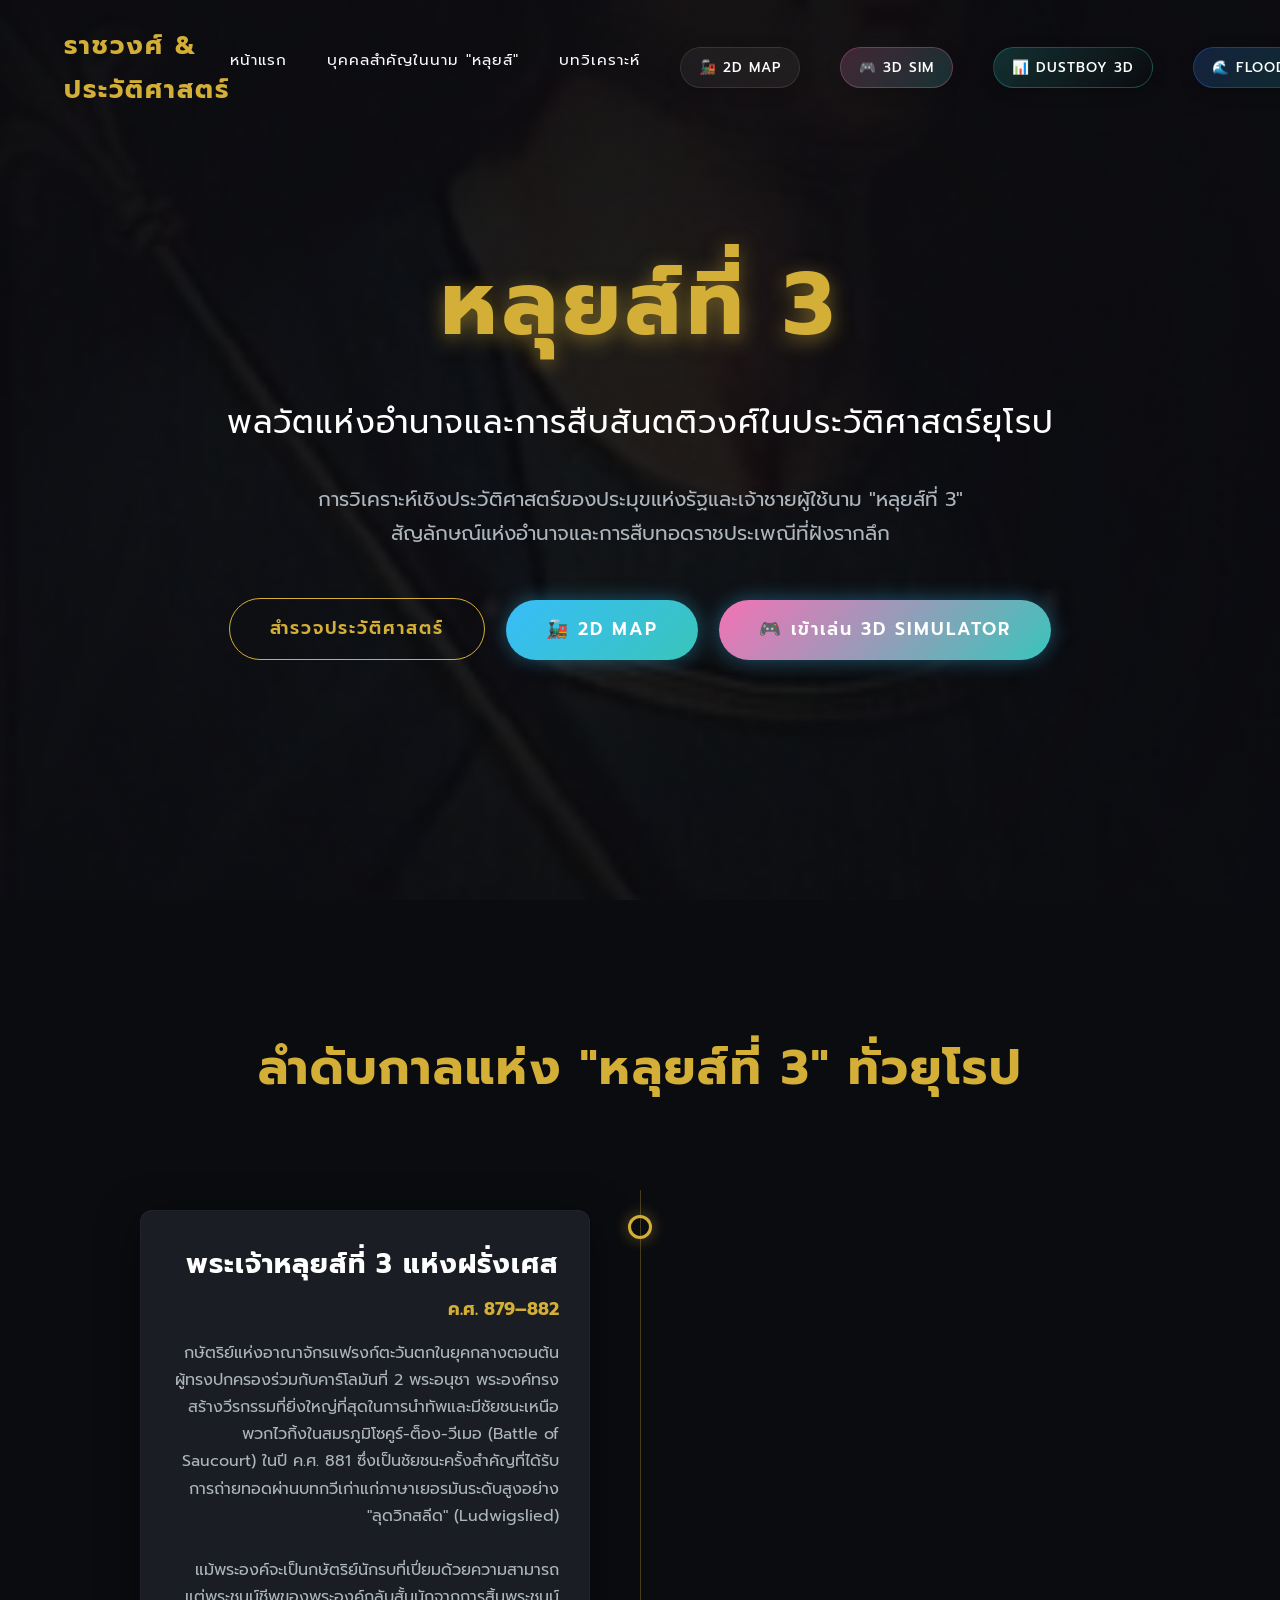
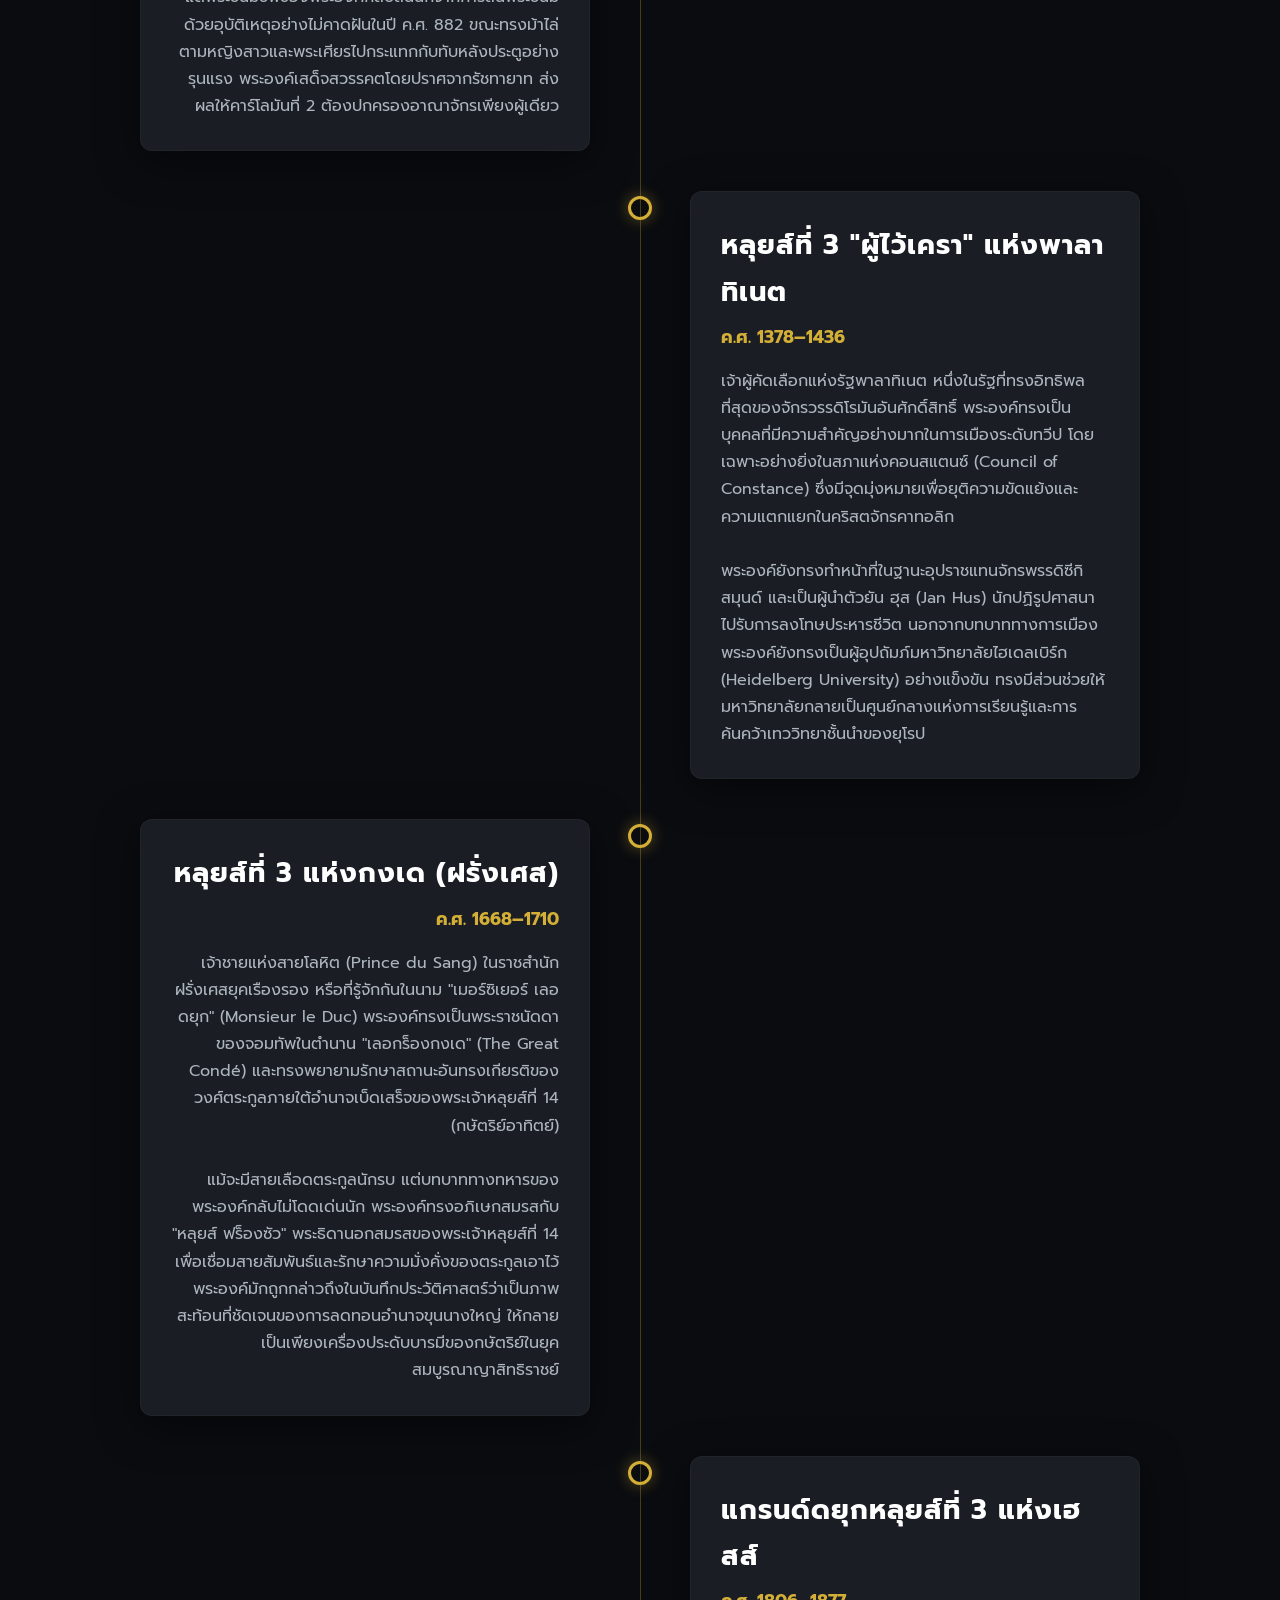
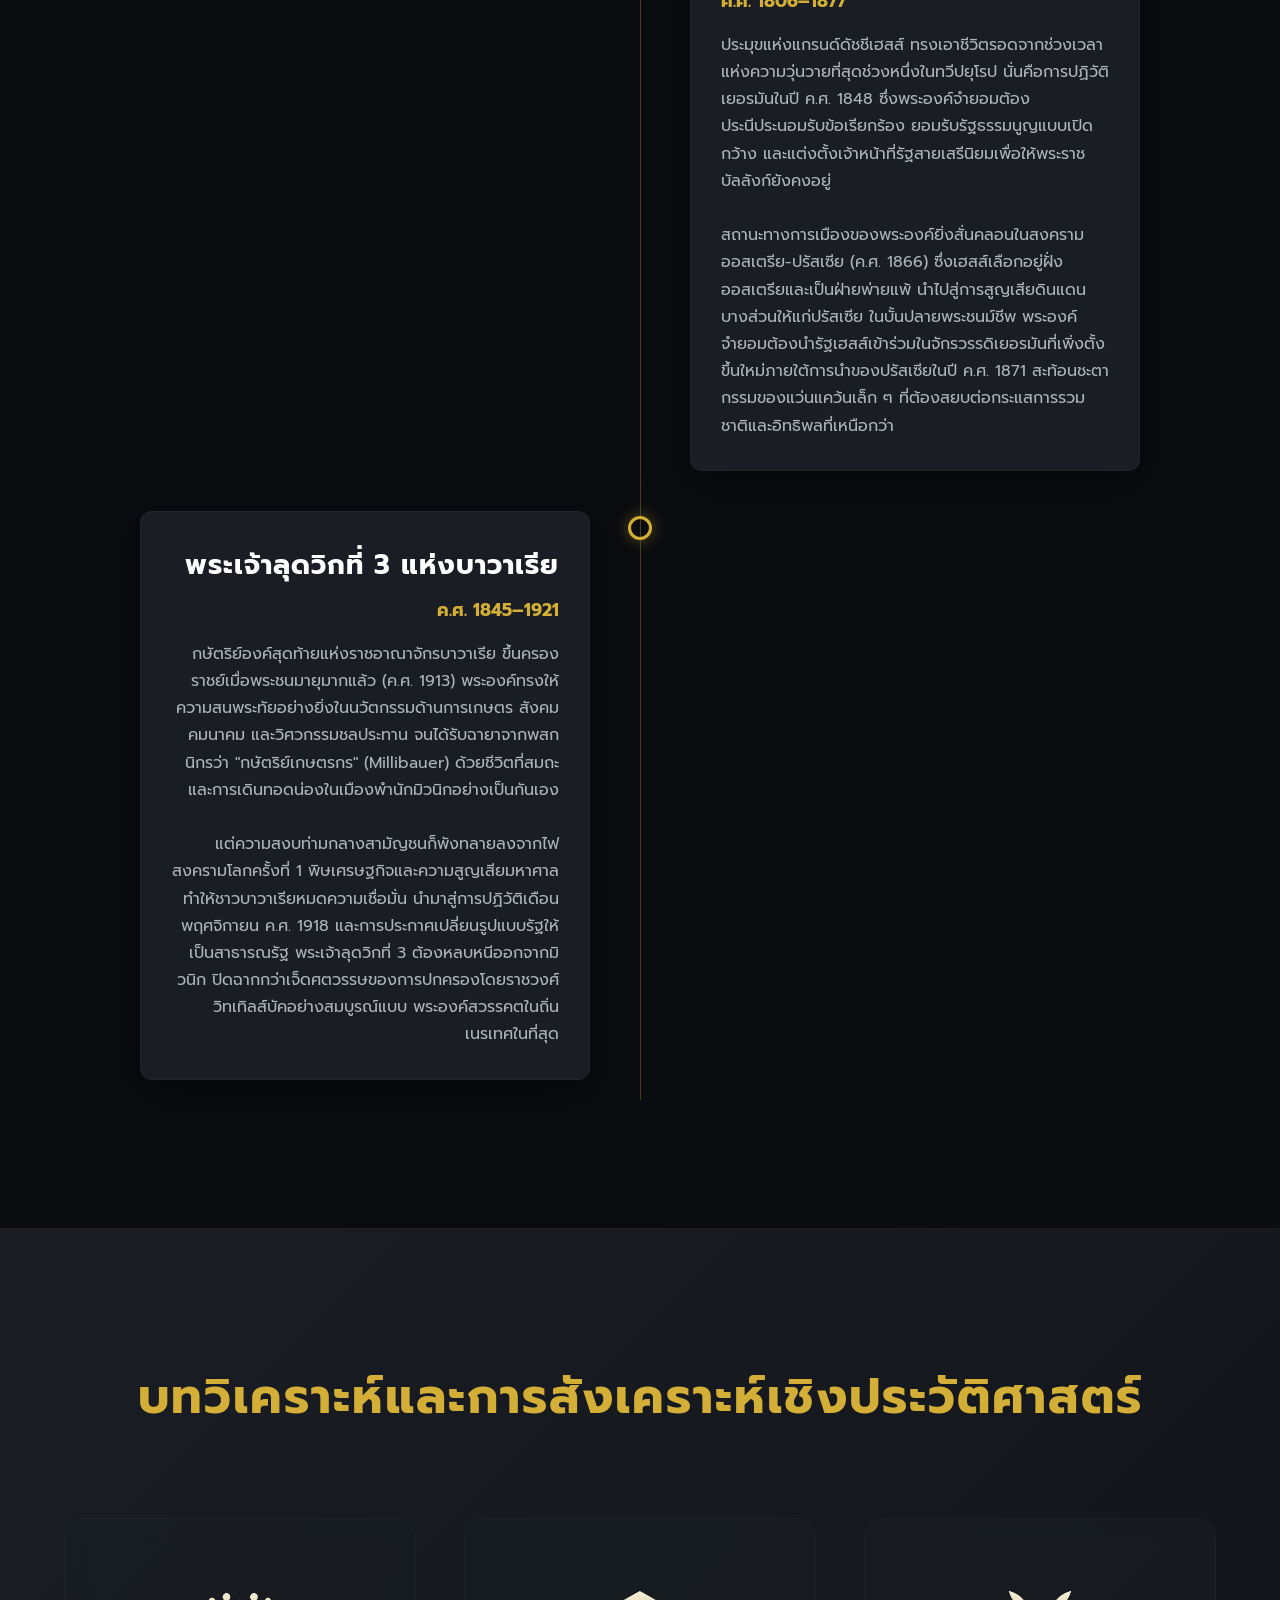
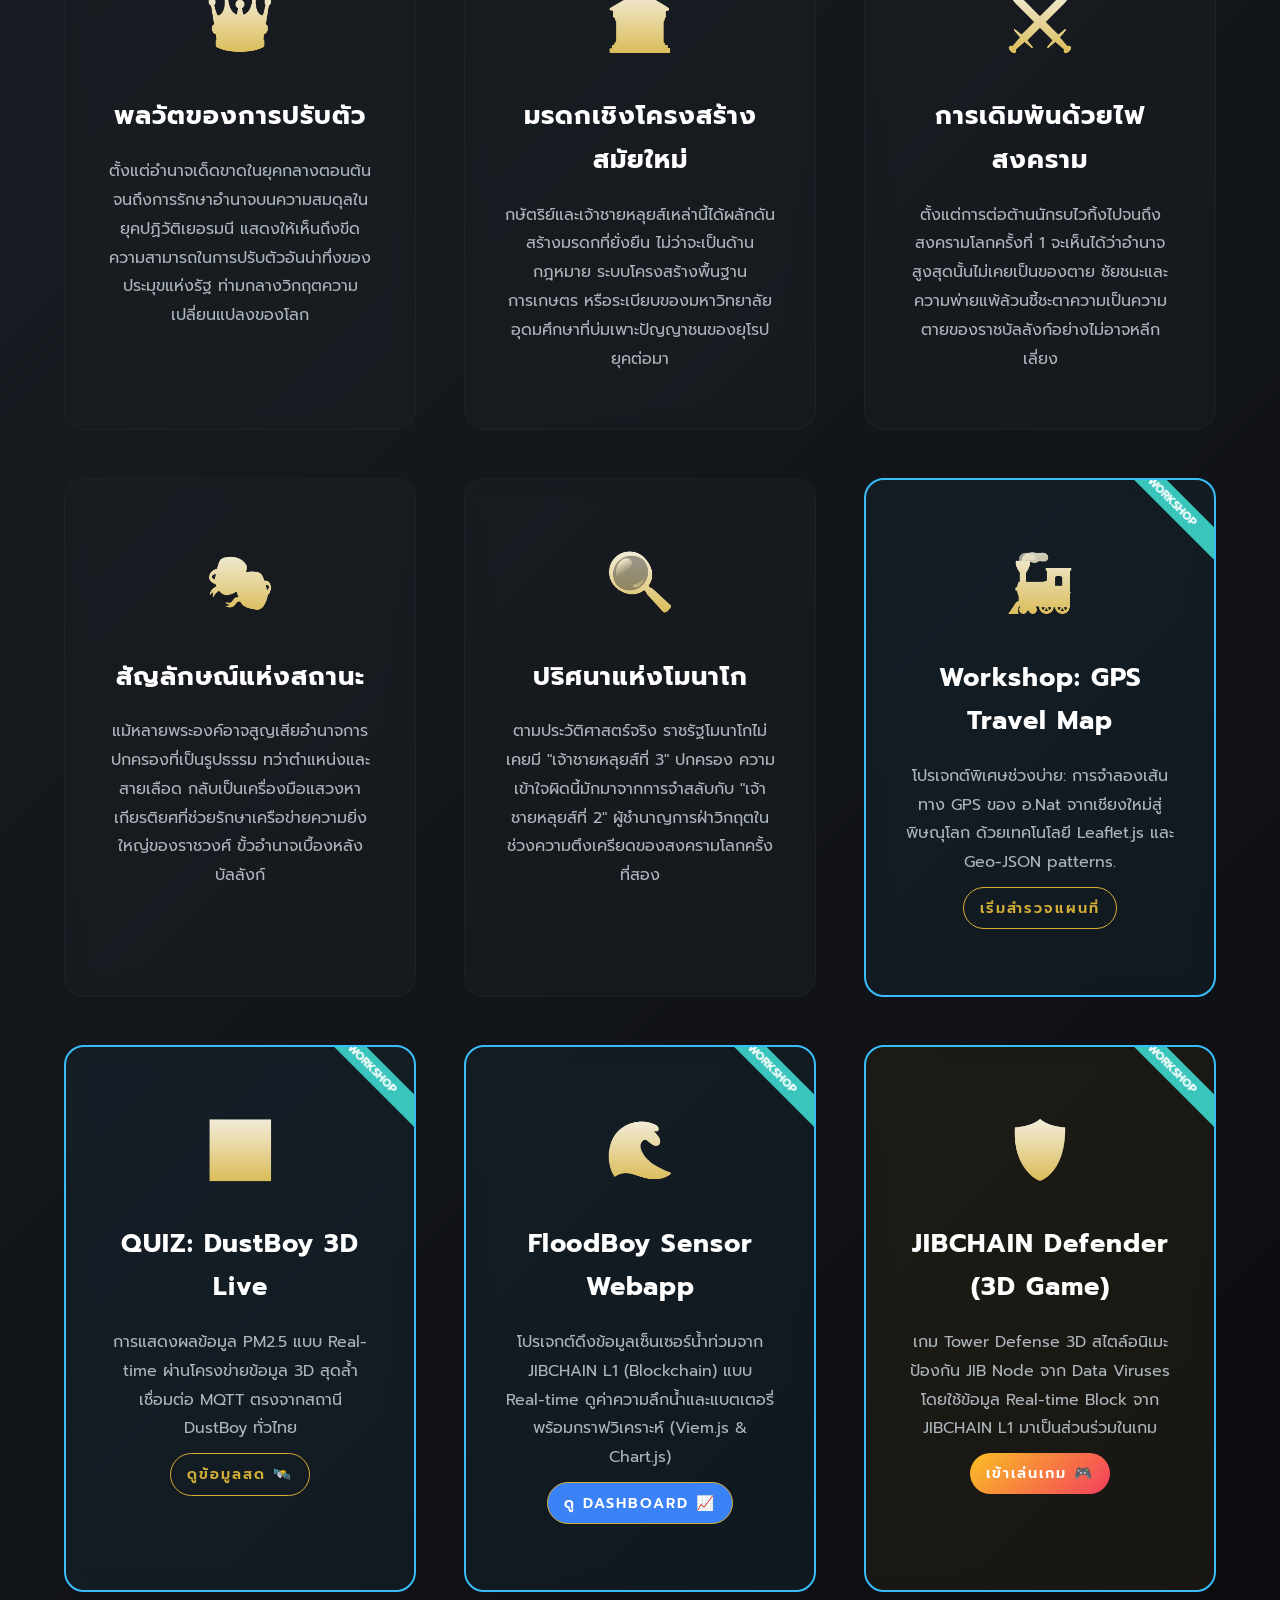
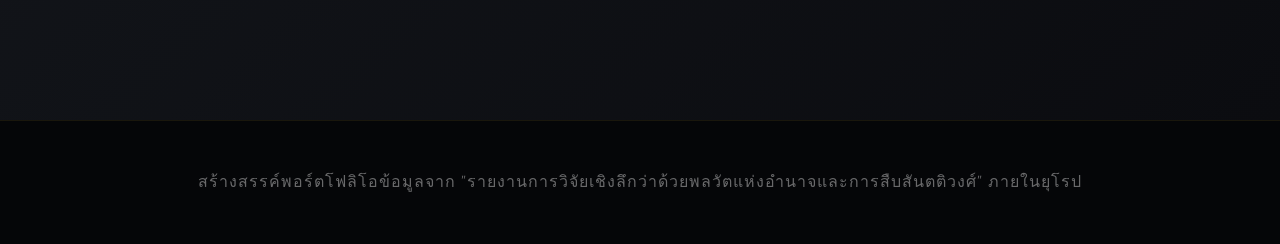
<file: index.html>
﻿<!DOCTYPE html>
<html lang="th">

<head>
    <meta charset="UTF-8">
    <meta name="viewport" content="width=device-width, initial-scale=1.0">
    <title>พลวัตแห่งอำนาจ: เจ้าชายหลุยส์ที่ 3</title>
    <meta name="description"
        content="รายงานการวิจัยเชิงลึกว่าด้วยพลวัตแห่งอำนาจและการสืบสันตติวงศ์: การวิเคราะห์เชิงประวัติศาสตร์ของเจ้าชายหลุยส์ที่ 3 ในบริบทของยุโรป">
    <link
        href="https://fonts.googleapis.com/css2?family=Cinzel:wght@400;700&family=Prompt:wght@300;400;500;600;700&display=swap"
        rel="stylesheet">
    <link rel="stylesheet" href="style.css">
</head>

<body>
    <nav class="navbar">
        <div class="logo">ราชวงศ์ & ประวัติศาสตร์</div>
        <ul class="nav-links">
            <li><a href="#home">หน้าแรก</a></li>
            <li><a href="#figures">บุคคลสำคัญในนาม "หลุยส์"</a></li>
            <li><a href="#analysis">บทวิเคราะห์</a></li>
            <li><a href="travel-map.html" class="nav-special">🚂 2D Map</a></li>
            <li><a href="travel-3d.html" class="nav-special nav-3d-sim">🎮 3D SIM</a>
            </li>
            <li><a href="dustboy-viz.html" class="nav-special nav-dustboy">📊
                    DUSTBOY 3D</a>
            </li>
            <li><a href="webapp/index.html" class="nav-special nav-floodboy">🌊
                    FLOODBOY WEBAPP</a>
            </li>
            <li><a href="game/index.html" class="nav-special nav-defender">🛡️
                    JIBCHAIN DEFENDER</a>
            </li>
        </ul>
    </nav>

    <header id="home" class="hero">
        <div class="hero-overlay"></div>
        <div class="hero-content">
            <h1 class="title">หลุยส์ที่ 3</h1>
            <h2 class="subtitle">พลวัตแห่งอำนาจและการสืบสันตติวงศ์ในประวัติศาสตร์ยุโรป</h2>
            <p class="description">
                การวิเคราะห์เชิงประวัติศาสตร์ของประมุขแห่งรัฐและเจ้าชายผู้ใช้นาม "หลุยส์ที่ 3"<br>
                สัญลักษณ์แห่งอำนาจและการสืบทอดราชประเพณีที่ฝังรากลึก
            </p>
            <a href="#figures" class="btn">สำรวจประวัติศาสตร์</a>
            <a href="travel-map.html" class="btn btn-special">🚂 2D Map</a>
            <a href="travel-3d.html" class="btn btn-special"
                style="background:linear-gradient(135deg, #f472b6 0%, #39c5bb 100%) !important;">🎮 เข้าเล่น 3D
                Simulator</a>
        </div>
    </header>

    <section id="figures" class="timeline-section">
        <h2 class="section-title">ลำดับกาลแห่ง "หลุยส์ที่ 3" ทั่วยุโรป</h2>
        <div class="timeline">

            <div class="timeline-item">
                <div class="timeline-dot"></div>
                <div class="timeline-content">
                    <h3>พระเจ้าหลุยส์ที่ 3 แห่งฝรั่งเศส</h3>
                    <span class="date">ค.ศ. 879–882</span>
                    <p>กษัตริย์แห่งอาณาจักรแฟรงก์ตะวันตกในยุคกลางตอนต้น ผู้ทรงปกครองร่วมกับคาร์โลมันที่ 2 พระอนุชา
                        พระองค์ทรงสร้างวีรกรรมที่ยิ่งใหญ่ที่สุดในการนำทัพและมีชัยชนะเหนือพวกไวกิ้งในสมรภูมิโซคูร์-ต็อง-วีเมอ
                        (Battle of Saucourt) ในปี ค.ศ. 881
                        ซึ่งเป็นชัยชนะครั้งสำคัญที่ได้รับการถ่ายทอดผ่านบทกวีเก่าแก่ภาษาเยอรมันระดับสูงอย่าง "ลุดวิกสลีด"
                        (Ludwigslied)</p>
                    <br>
                    <p>แม้พระองค์จะเป็นกษัตริย์นักรบที่เปี่ยมด้วยความสามารถ
                        แต่พระชนม์ชีพของพระองค์กลับสั้นนักจากการสิ้นพระชนม์ด้วยอุบัติเหตุอย่างไม่คาดฝันในปี ค.ศ. 882
                        ขณะทรงม้าไล่ตามหญิงสาวและพระเศียรไปกระแทกกับทับหลังประตูอย่างรุนแรง
                        พระองค์เสด็จสวรรคตโดยปราศจากรัชทายาท ส่งผลให้คาร์โลมันที่ 2 ต้องปกครองอาณาจักรเพียงผู้เดียว</p>
                </div>
            </div>

            <div class="timeline-item">
                <div class="timeline-dot"></div>
                <div class="timeline-content">
                    <h3>หลุยส์ที่ 3 "ผู้ไว้เครา" แห่งพาลาทิเนต</h3>
                    <span class="date">ค.ศ. 1378–1436</span>
                    <p>เจ้าผู้คัดเลือกแห่งรัฐพาลาทิเนต หนึ่งในรัฐที่ทรงอิทธิพลที่สุดของจักรวรรดิโรมันอันศักดิ์สิทธิ์
                        พระองค์ทรงเป็นบุคคลที่มีความสำคัญอย่างมากในการเมืองระดับทวีป โดยเฉพาะอย่างยิ่งในสภาแห่งคอนสแตนซ์
                        (Council of Constance) ซึ่งมีจุดมุ่งหมายเพื่อยุติความขัดแย้งและความแตกแยกในคริสตจักรคาทอลิก</p>
                    <br>
                    <p>พระองค์ยังทรงทำหน้าที่ในฐานะอุปราชแทนจักรพรรดิซีกิสมุนด์ และเป็นผู้นำตัวยัน ฮุส (Jan Hus)
                        นักปฏิรูปศาสนา ไปรับการลงโทษประหารชีวิต นอกจากบทบาททางการเมือง
                        พระองค์ยังทรงเป็นผู้อุปถัมภ์มหาวิทยาลัยไฮเดลเบิร์ก (Heidelberg University) อย่างแข็งขัน
                        ทรงมีส่วนช่วยให้มหาวิทยาลัยกลายเป็นศูนย์กลางแห่งการเรียนรู้และการค้นคว้าเทววิทยาชั้นนำของยุโรป
                    </p>
                </div>
            </div>

            <div class="timeline-item">
                <div class="timeline-dot"></div>
                <div class="timeline-content">
                    <h3>หลุยส์ที่ 3 แห่งกงเด (ฝรั่งเศส)</h3>
                    <span class="date">ค.ศ. 1668–1710</span>
                    <p>เจ้าชายแห่งสายโลหิต (Prince du Sang) ในราชสำนักฝรั่งเศสยุคเรืองรอง หรือที่รู้จักกันในนาม
                        "เมอร์ซิเยอร์ เลอ ดยุก" (Monsieur le Duc) พระองค์ทรงเป็นพระราชนัดดาของจอมทัพในตำนาน
                        "เลอกร็องกงเด" (The Great Condé)
                        และทรงพยายามรักษาสถานะอันทรงเกียรติของวงศ์ตระกูลภายใต้อำนาจเบ็ดเสร็จของพระเจ้าหลุยส์ที่ 14
                        (กษัตริย์อาทิตย์)</p>
                    <br>
                    <p>แม้จะมีสายเลือดตระกูลนักรบ แต่บทบาททางทหารของพระองค์กลับไม่โดดเด่นนัก พระองค์ทรงอภิเษกสมรสกับ
                        "หลุยส์ ฟร็องซัว" พระธิดานอกสมรสของพระเจ้าหลุยส์ที่ 14
                        เพื่อเชื่อมสายสัมพันธ์และรักษาความมั่งคั่งของตระกูลเอาไว้
                        พระองค์มักถูกกล่าวถึงในบันทึกประวัติศาสตร์ว่าเป็นภาพสะท้อนที่ชัดเจนของการลดทอนอำนาจขุนนางใหญ่
                        ให้กลายเป็นเพียงเครื่องประดับบารมีของกษัตริย์ในยุคสมบูรณาญาสิทธิราชย์</p>
                </div>
            </div>

            <div class="timeline-item">
                <div class="timeline-dot"></div>
                <div class="timeline-content">
                    <h3>แกรนด์ดยุกหลุยส์ที่ 3 แห่งเฮสส์</h3>
                    <span class="date">ค.ศ. 1806–1877</span>
                    <p>ประมุขแห่งแกรนด์ดัชชีเฮสส์ ทรงเอาชีวิตรอดจากช่วงเวลาแห่งความวุ่นวายที่สุดช่วงหนึ่งในทวีปยุโรป
                        นั่นคือการปฏิวัติเยอรมันในปี ค.ศ. 1848 ซึ่งพระองค์จำยอมต้องประนีประนอมรับข้อเรียกร้อง
                        ยอมรับรัฐธรรมนูญแบบเปิดกว้าง และแต่งตั้งเจ้าหน้าที่รัฐสายเสรีนิยมเพื่อให้พระราชบัลลังก์ยังคงอยู่
                    </p>
                    <br>
                    <p>สถานะทางการเมืองของพระองค์ยิ่งสั่นคลอนในสงครามออสเตรีย-ปรัสเซีย (ค.ศ. 1866)
                        ซึ่งเฮสส์เลือกอยู่ฝั่งออสเตรียและเป็นฝ่ายพ่ายแพ้ นำไปสู่การสูญเสียดินแดนบางส่วนให้แก่ปรัสเซีย
                        ในบั้นปลายพระชนม์ชีพ
                        พระองค์จำยอมต้องนำรัฐเฮสส์เข้าร่วมในจักรวรรดิเยอรมันที่เพิ่งตั้งขึ้นใหม่ภายใต้การนำของปรัสเซียในปี
                        ค.ศ. 1871 สะท้อนชะตากรรมของแว่นแคว้นเล็ก ๆ ที่ต้องสยบต่อกระแสการรวมชาติและอิทธิพลที่เหนือกว่า
                    </p>
                </div>
            </div>

            <div class="timeline-item">
                <div class="timeline-dot"></div>
                <div class="timeline-content">
                    <h3>พระเจ้าลุดวิกที่ 3 แห่งบาวาเรีย</h3>
                    <span class="date">ค.ศ. 1845–1921</span>
                    <p>กษัตริย์องค์สุดท้ายแห่งราชอาณาจักรบาวาเรีย ขึ้นครองราชย์เมื่อพระชนมายุมากแล้ว (ค.ศ. 1913)
                        พระองค์ทรงให้ความสนพระทัยอย่างยิ่งในนวัตกรรมด้านการเกษตร สังคมคมนาคม และวิศวกรรมชลประทาน
                        จนได้รับฉายาจากพสกนิกรว่า "กษัตริย์เกษตรกร" (Millibauer)
                        ด้วยชีวิตที่สมถะและการเดินทอดน่องในเมืองพำนักมิวนิกอย่างเป็นกันเอง</p>
                    <br>
                    <p>แต่ความสงบท่ามกลางสามัญชนก็พังทลายลงจากไฟสงครามโลกครั้งที่ 1
                        พิษเศรษฐกิจและความสูญเสียมหาศาลทำให้ชาวบาวาเรียหมดความเชื่อมั่น นำมาสู่การปฏิวัติเดือนพฤศจิกายน
                        ค.ศ. 1918 และการประกาศเปลี่ยนรูปแบบรัฐให้เป็นสาธารณรัฐ พระเจ้าลุดวิกที่ 3 ต้องหลบหนีออกจากมิวนิก
                        ปิดฉากกว่าเจ็ดศตวรรษของการปกครองโดยราชวงศ์วิทเทิลส์บัคอย่างสมบูรณ์แบบ
                        พระองค์สวรรคตในถิ่นเนรเทศในที่สุด</p>
                </div>
            </div>

        </div>
    </section>

    <section id="analysis" class="analysis-section">
        <div class="container">
            <h2 class="section-title">บทวิเคราะห์และการสังเคราะห์เชิงประวัติศาสตร์</h2>
            <div class="cards-grid">
                <div class="card">
                    <div class="card-icon">👑</div>
                    <h3>พลวัตของการปรับตัว</h3>
                    <p>ตั้งแต่อำนาจเด็ดขาดในยุคกลางตอนต้น จนถึงการรักษาอำนาจบนความสมดุลในยุคปฏิวัติเยอรมนี
                        แสดงให้เห็นถึงขีดความสามารถในการปรับตัวอันน่าทึ่งของประมุขแห่งรัฐ
                        ท่ามกลางวิกฤตความเปลี่ยนแปลงของโลก</p>
                </div>
                <div class="card">
                    <div class="card-icon">🏛️</div>
                    <h3>มรดกเชิงโครงสร้างสมัยใหม่</h3>
                    <p>กษัตริย์และเจ้าชายหลุยส์เหล่านี้ได้ผลักดันสร้างมรดกที่ยั่งยืน ไม่ว่าจะเป็นด้านกฎหมาย
                        ระบบโครงสร้างพื้นฐาน การเกษตร
                        หรือระเบียบของมหาวิทยาลัยอุดมศึกษาที่บ่มเพาะปัญญาชนของยุโรปยุคต่อมา</p>
                </div>
                <div class="card">
                    <div class="card-icon">⚔️</div>
                    <h3>การเดิมพันด้วยไฟสงคราม</h3>
                    <p>ตั้งแต่การต่อต้านนักรบไวกิ้งไปจนถึงสงครามโลกครั้งที่ 1
                        จะเห็นได้ว่าอำนาจสูงสุดนั้นไม่เคยเป็นของตาย
                        ชัยชนะและความพ่ายแพ้ล้วนชี้ชะตาความเป็นความตายของราชบัลลังก์อย่างไม่อาจหลีกเลี่ยง</p>
                </div>
                <div class="card">
                    <div class="card-icon">🎭</div>
                    <h3>สัญลักษณ์แห่งสถานะ</h3>
                    <p>แม้หลายพระองค์อาจสูญเสียอำนาจการปกครองที่เป็นรูปธรรม ทว่าตำแหน่งและสายเลือด
                        กลับเป็นเครื่องมือแสวงหาเกียรติยศที่ช่วยรักษาเครือข่ายความยิ่งใหญ่ของราชวงศ์
                        ขั้วอำนาจเบื้องหลังบัลลังก์</p>
                </div>
                <div class="card">
                    <div class="card-icon">🔍</div>
                    <h3>ปริศนาแห่งโมนาโก</h3>
                    <p>ตามประวัติศาสตร์จริง ราชรัฐโมนาโกไม่เคยมี "เจ้าชายหลุยส์ที่ 3" ปกครอง
                        ความเข้าใจผิดนี้มักมาจากการจำสลับกับ "เจ้าชายหลุยส์ที่ 2"
                        ผู้ชำนาญการฝ่าวิกฤตในช่วงความตึงเครียดของสงครามโลกครั้งที่สอง</p>
                </div>
                <div class="card card-highlight">
                    <div class="card-icon">🚂</div>
                    <h3>Workshop: GPS Travel Map</h3>
                    <p>โปรเจกต์พิเศษช่วงบ่าย: การจำลองเส้นทาง GPS ของ อ.Nat จากเชียงใหม่สู่พิษณุโลก
                        ด้วยเทคโนโลยี Leaflet.js และ Geo-JSON patterns.</p>
                    <a href="train-map.html" class="btn btn-small">เริ่มสำรวจแผนที่</a>
                </div>
                <div class="card card-highlight">
                    <div class="card-icon">📊</div>
                    <h3>QUIZ: DustBoy 3D Live</h3>
                    <p>การแสดงผลข้อมูล PM2.5 แบบ Real-time ผ่านโครงข่ายข้อมูล 3D สุดล้ำ
                        เชื่อมต่อ MQTT ตรงจากสถานี DustBoy ทั่วไทย</p>
                    <a href="dustboy-viz.html" class="btn btn-small">ดูข้อมูลสด 🛰️</a>
                </div>
                <div class="card card-highlight" style="border: 2px solid #3b82f6;">
                    <div class="card-icon">🌊</div>
                    <h3>FloodBoy Sensor Webapp</h3>
                    <p>โปรเจกต์ดึงข้อมูลเซ็นเซอร์น้ำท่วมจาก JIBCHAIN L1 (Blockchain) แบบ Real-time
                        ดูค่าความลึกน้ำและแบตเตอรี่ พร้อมกราฟวิเคราะห์ (Viem.js & Chart.js)</p>
                    <a href="webapp/index.html" class="btn btn-small" style="background:#3b82f6; color:#ffffff;">ดู
                        Dashboard 📈</a>
                </div>
                <div class="card card-highlight"
                    style="border: 2px solid #fbbf24; background: rgba(251, 191, 36, 0.05) !important;">
                    <div class="card-icon">🛡️</div>
                    <h3>JIBCHAIN Defender (3D Game)</h3>
                    <p>เกม Tower Defense 3D สไตล์อนิเมะ ป้องกัน JIB Node จาก Data Viruses
                        โดยใช้ข้อมูล Real-time Block จาก JIBCHAIN L1 มาเป็นส่วนร่วมในเกม</p>
                    <a href="game/index.html" class="btn btn-small"
                        style="background:linear-gradient(135deg, #fbbf24 0%, #f43f5e 100%); color:#ffffff; border:none;">เข้าเล่นเกม
                        🎮</a>
                </div>
            </div>
        </div>
    </section>

    <footer>
        <p>สร้างสรรค์พอร์ตโฟลิโอข้อมูลจาก "รายงานการวิจัยเชิงลึกว่าด้วยพลวัตแห่งอำนาจและการสืบสันตติวงศ์" ภายในยุโรป</p>
    </footer>

    <script src="script.js"></script>
</body>

</html>
</file>
<file: style.css>
:root {
    --primary-color: #d4af37;
    /* Royal Gold */
    --primary-glow: rgba(212, 175, 55, 0.4);
    --bg-color: #0b0c10;
    --surface-color: #1a1e24;
    --text-primary: #f8f9fa;
    --text-secondary: #adb5bd;
    --accent-color: #66fcf1;
    --gradient: linear-gradient(135deg, #1a1e24 0%, #0b0c10 100%);
}

* {
    margin: 0;
    padding: 0;
    box-sizing: border-box;
}

body {
    font-family: 'Prompt', sans-serif;
    background-color: var(--bg-color);
    color: var(--text-primary);
    line-height: 1.7;
    overflow-x: hidden;
    position: relative;
}

body::before {
    content: '';
    position: fixed;
    top: 0;
    left: 0;
    width: 100vw;
    height: 100vh;
    background: url('background.jpg') center/cover no-repeat;
    opacity: 0.15;
    /* ทำให้ภาพจางๆ */
    z-index: -1;
}

h1,
h2,
h3,
.logo,
.title,
.subtitle,
.date,
.card-icon {
    font-family: 'Prompt', serif;
}

/* Navbar */
.navbar {
    position: fixed;
    top: 0;
    width: 100%;
    padding: 1.5rem 5%;
    display: flex;
    justify-content: space-between;
    align-items: center;
    background: transparent;
    z-index: 1000;
    transition: all 0.4s ease;
}

.navbar.scrolled {
    padding: 1rem 5%;
    background: rgba(11, 12, 16, 0.95);
    backdrop-filter: blur(10px);
    box-shadow: 0 4px 30px rgba(0, 0, 0, 0.5);
    border-bottom: 1px solid rgba(212, 175, 55, 0.2);
}

.logo {
    font-size: 1.6rem;
    color: var(--primary-color);
    font-weight: 700;
    text-transform: uppercase;
    letter-spacing: 2px;
}

.nav-links {
    list-style: none;
    display: flex;
    gap: 2.5rem;
}

.nav-links a {
    color: var(--text-primary);
    text-decoration: none;
    font-size: 0.95rem;
    transition: all 0.3s ease;
    text-transform: uppercase;
    letter-spacing: 1px;
    white-space: nowrap;
    display: flex;
    align-items: center;
    gap: 0.5rem;
}

.nav-links a:hover {
    color: var(--primary-color);
    text-shadow: 0 0 10px var(--primary-glow);
}

/* Hero Section */
.hero {
    height: 100vh;
    display: flex;
    justify-content: center;
    align-items: center;
    text-align: center;
    position: relative;
}

.hero-overlay {
    position: absolute;
    top: 0;
    left: 0;
    width: 100%;
    height: 100%;
    background: radial-gradient(circle at center, rgba(11, 12, 16, 0.4) 0%, rgba(11, 12, 16, 0.9) 100%);
    z-index: 1;
    pointer-events: none;
}

.hero-content {
    position: relative;
    z-index: 2;
    max-width: 900px;
    padding: 0 20px;
    opacity: 0;
    transform: translateY(40px);
    animation: fadeInUp 1.2s cubic-bezier(0.2, 0.8, 0.2, 1) forwards 0.3s;
}

.title {
    font-size: 5.5rem;
    color: var(--primary-color);
    margin-bottom: 1rem;
    text-shadow: 0 5px 20px rgba(212, 175, 55, 0.5);
    letter-spacing: 5px;
}

.subtitle {
    font-size: 2rem;
    margin-bottom: 2rem;
    font-weight: 400;
    color: #fff;
    letter-spacing: 1px;
}

.description {
    font-size: 1.25rem;
    color: var(--text-secondary);
    margin-bottom: 3rem;
    max-width: 700px;
    margin-left: auto;
    margin-right: auto;
}

.btn {
    display: inline-block;
    padding: 15px 40px;
    background: transparent;
    border: 1px solid var(--primary-color);
    color: var(--primary-color);
    text-decoration: none;
    font-size: 1.1rem;
    font-weight: 600;
    border-radius: 40px;
    transition: all 0.4s ease;
    text-transform: uppercase;
    letter-spacing: 2px;
    position: relative;
    overflow: hidden;
}

.btn:hover {
    background: var(--primary-color);
    color: var(--bg-color);
    box-shadow: 0 0 30px var(--primary-glow);
    transform: translateY(-2px);
}

/* Timeline Section */
.timeline-section {
    padding: 8rem 5%;
    background-color: var(--bg-color);
    position: relative;
}

.section-title {
    text-align: center;
    font-size: 3rem;
    color: var(--primary-color);
    margin-bottom: 5rem;
    letter-spacing: 2px;
}

.timeline {
    position: relative;
    max-width: 1100px;
    margin: 0 auto;
}

.timeline::after {
    content: '';
    position: absolute;
    width: 1px;
    background: rgba(212, 175, 55, 0.3);
    top: 0;
    bottom: 0;
    left: 50%;
    margin-left: -0.5px;
}

.timeline-item {
    padding: 20px 50px;
    position: relative;
    width: 50%;
    opacity: 0;
    transform: translateY(50px);
    transition: all 0.8s cubic-bezier(0.1, 0.8, 0.2, 1);
}

.timeline-item.show {
    opacity: 1;
    transform: translateY(0);
}

.timeline-item:nth-child(odd) {
    left: 0;
    text-align: right;
}

.timeline-item:nth-child(even) {
    left: 50%;
    text-align: left;
}

.timeline-dot {
    position: absolute;
    width: 24px;
    height: 24px;
    background-color: var(--bg-color);
    border: 3px solid var(--primary-color);
    border-radius: 50%;
    top: 25px;
    z-index: 1;
    box-shadow: 0 0 15px var(--primary-glow);
    transition: all 0.3s ease;
}

.timeline-item:hover .timeline-dot {
    background-color: var(--primary-color);
    transform: scale(1.2);
}

.timeline-item:nth-child(odd) .timeline-dot {
    right: -12px;
}

.timeline-item:nth-child(even) .timeline-dot {
    left: -12px;
}

.timeline-content {
    padding: 30px;
    background: var(--surface-color);
    border-radius: 12px;
    box-shadow: 0 10px 40px rgba(0, 0, 0, 0.5);
    position: relative;
    border: 1px solid rgba(255, 255, 255, 0.03);
    transition: transform 0.4s ease, box-shadow 0.4s ease, border-color 0.4s ease;
}

.timeline-content:hover {
    transform: translateY(-8px);
    box-shadow: 0 15px 50px rgba(0, 0, 0, 0.7);
    border-color: rgba(212, 175, 55, 0.4);
}

.timeline-content h3 {
    color: #fff;
    font-size: 1.7rem;
    margin-bottom: 8px;
    letter-spacing: 1px;
}

.timeline-content .date {
    display: inline-block;
    color: var(--primary-color);
    font-weight: 700;
    font-size: 1.1rem;
    margin-bottom: 15px;
}

.timeline-content p {
    color: var(--text-secondary);
}

/* Analysis Section */
.analysis-section {
    padding: 8rem 5%;
    background: var(--gradient);
    border-top: 1px solid rgba(212, 175, 55, 0.1);
}

.container {
    max-width: 1200px;
    margin: 0 auto;
}

.cards-grid {
    display: grid;
    grid-template-columns: repeat(auto-fit, minmax(320px, 1fr));
    gap: 3rem;
    margin-top: 4rem;
}

.card {
    background: rgba(26, 30, 36, 0.6);
    backdrop-filter: blur(10px);
    padding: 3.5rem 2.5rem;
    border-radius: 20px;
    text-align: center;
    border: 1px solid rgba(255, 255, 255, 0.03);
    transition: all 0.5s cubic-bezier(0.1, 0.8, 0.2, 1);
    opacity: 0;
    transform: translateY(40px);
}

.card.show {
    opacity: 1;
    transform: translateY(0);
}

.card:hover {
    transform: translateY(-15px);
    border-color: rgba(212, 175, 55, 0.3);
    box-shadow: 0 20px 50px rgba(0, 0, 0, 0.6), inset 0 0 20px rgba(212, 175, 55, 0.05);
    background: rgba(26, 30, 36, 0.9);
}

.card-icon {
    font-size: 3.5rem;
    margin-bottom: 1.5rem;
    display: inline-block;
    background: -webkit-linear-gradient(#f8f9fa, var(--primary-color));
    -webkit-background-clip: text;
    background-clip: text;
    -webkit-text-fill-color: transparent;
}

.card h3 {
    color: #fff;
    font-size: 1.6rem;
    margin-bottom: 1.2rem;
    letter-spacing: 1px;
}

.card p {
    color: var(--text-secondary);
    line-height: 1.8;
}

/* Footer */
footer {
    background: #050608;
    padding: 3rem 2rem;
    text-align: center;
    color: rgba(255, 255, 255, 0.4);
    border-top: 1px solid rgba(212, 175, 55, 0.1);
    font-family: 'Cinzel', serif;
    letter-spacing: 1px;
}

/* Animations */
@keyframes fadeInUp {
    from {
        opacity: 0;
        transform: translateY(40px);
    }

    to {
        opacity: 1;
        transform: translateY(0);
    }
}

/* Responsive */
@media screen and (max-width: 992px) {
    .title {
        font-size: 4rem;
    }

    .subtitle {
        font-size: 1.5rem;
    }
}

@media screen and (max-width: 768px) {
    .timeline::after {
        left: 31px;
    }

    .timeline-item {
        width: 100%;
        padding-left: 80px;
        padding-right: 20px;
        text-align: left !important;
    }

    .timeline-item:nth-child(even) {
        left: 0%;
    }

    .timeline-item:nth-child(odd) .timeline-dot,
    .timeline-item:nth-child(even) .timeline-dot {
        left: 19px;
    }

    .title {
        font-size: 3rem;
        letter-spacing: 2px;
    }

    .subtitle {
        font-size: 1.2rem;
    }

    .nav-links {
        display: none;
    }

    .section-title {
        font-size: 2.2rem;
    }
}

/* Special Navigation Item */
.nav-special {
    background: rgba(255, 255, 255, 0.05) !important;
    backdrop-filter: blur(5px);
    border: 1px solid rgba(255, 255, 255, 0.1) !important;
    color: white !important;
    padding: 8px 18px !important;
    border-radius: 30px;
    font-weight: 500 !important;
    font-size: 0.85rem !important;
    box-shadow: 0 4px 15px rgba(0, 0, 0, 0.2);
    transition: all 0.3s cubic-bezier(0.4, 0, 0.2, 1);
    text-decoration: none;
}

.nav-special:hover {
    transform: translateY(-2px) scale(1.05);
    box-shadow: 0 10px 25px rgba(0, 0, 0, 0.4);
    background: rgba(255, 255, 255, 0.15) !important;
    border-color: rgba(255, 255, 255, 0.3) !important;
    filter: none !important;
}

/* Specific button styles for color accents */
.nav-3d-sim {
    background: linear-gradient(135deg, rgba(244, 114, 182, 0.2) 0%, rgba(57, 197, 187, 0.2) 100%) !important;
    border-color: rgba(244, 114, 182, 0.3) !important;
}

.nav-dustboy {
    background: linear-gradient(135deg, rgba(57, 197, 187, 0.2) 0%, rgba(5, 8, 10, 0.2) 100%) !important;
    border-color: rgba(57, 197, 187, 0.3) !important;
}

.nav-floodboy {
    background: linear-gradient(135deg, rgba(59, 130, 246, 0.2) 0%, rgba(16, 185, 129, 0.2) 100%) !important;
    border-color: rgba(59, 130, 246, 0.3) !important;
}

.nav-defender {
    background: linear-gradient(135deg, rgba(251, 191, 36, 0.2) 0%, rgba(244, 63, 94, 0.2) 100%) !important;
    border-color: rgba(251, 191, 36, 0.3) !important;
}


/* Highlight Card */
.card-highlight {
    border: 2px solid #38bdf8 !important;
    background: rgba(56, 189, 248, 0.05) !important;
    position: relative;
    overflow: hidden;
}

.card-highlight::after {
    content: 'WORKSHOP';
    position: absolute;
    top: 10px;
    right: -30px;
    background: #39c5bb;
    color: white;
    font-size: 0.7rem;
    padding: 2px 40px;
    transform: rotate(45deg);
    font-weight: 700;
}

.btn-small {
    padding: 8px 16px;
    font-size: 0.9rem;
    margin-top: 10px;
}

/* Enhanced Hero Button */
.btn-special {
    background: linear-gradient(135deg, #38bdf8 0%, #39c5bb 100%) !important;
    border: none !important;
    color: white !important;
    margin-left: 15px;
    box-shadow: 0 0 20px rgba(56, 189, 248, 0.4) !important;
}

.btn-special:hover {
    box-shadow: 0 0 40px rgba(56, 189, 248, 0.6) !important;
    transform: translateY(-3px) scale(1.05) !important;
}

/* Mobile Fix for nav links */
@media screen and (max-width: 992px) {
    .nav-links {
        gap: 1rem !important;
    }

    .nav-links a {
        font-size: 0.9rem !important;
    }
}
</file>
